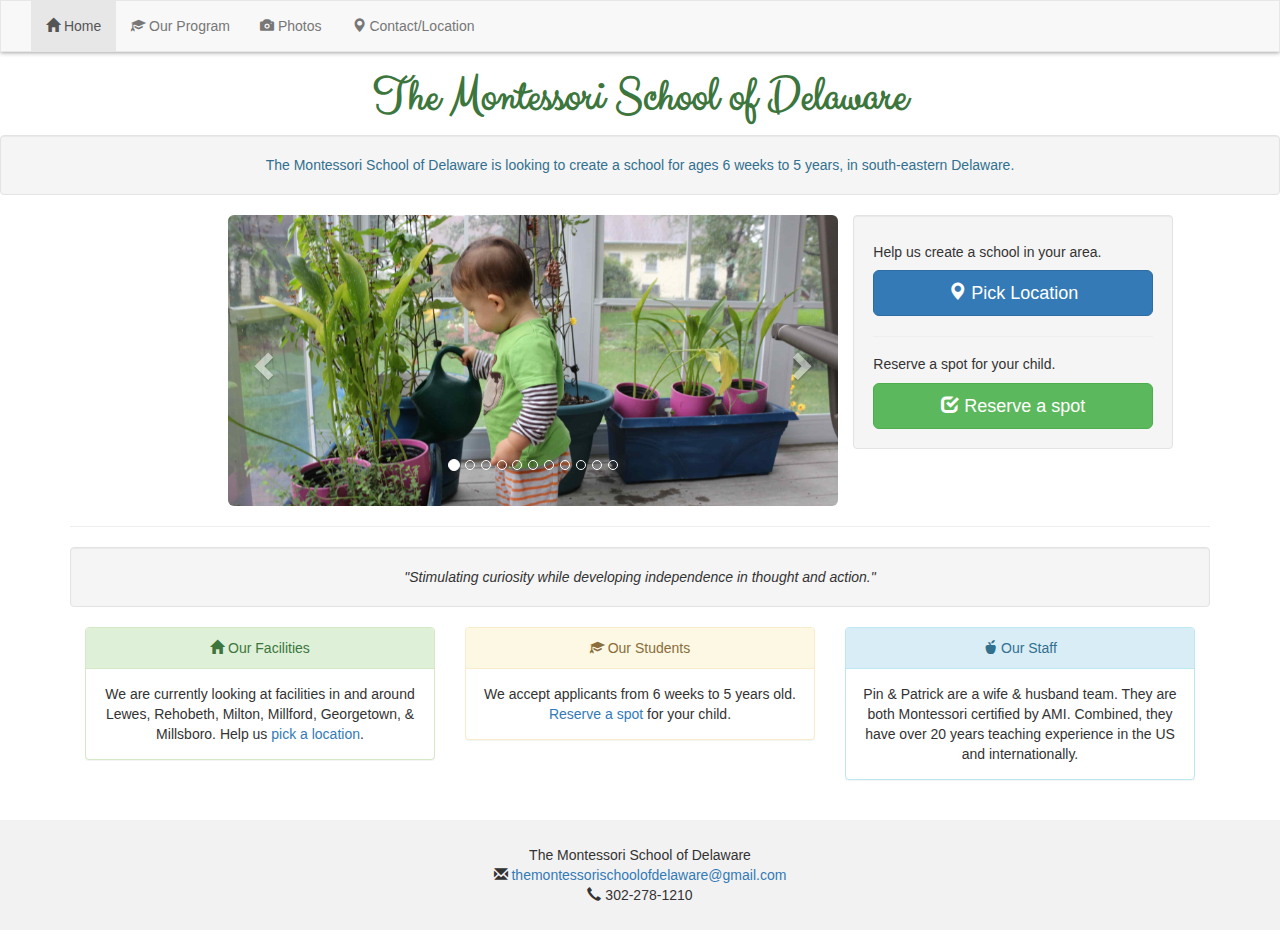
<file: index.htm>
<!DOCTYPE html>
<html lang="en">
<head>
  <title>The Montessori School of Delaware - Home</title>
  <meta charset="utf-8">
  <meta name="viewport" content="width=device-width, initial-scale=1">

  <!-- Bootstrap -->
  <link rel="stylesheet" href="css/bootstrap.min.css">

  <!-- Custom css for ALL pages on this site -->
  <link rel="stylesheet" href="css/montessoride.css">

  <!-- SPECIFIC ONLY TO THIS PAGE -->
  <meta name="description" content="A Montessori school in Delaware, with child care for infants, toddlers, and PreK." />

  <!-- Google Fonts -->
  <link href="https://fonts.googleapis.com/css?family=Clicker+Script" rel="stylesheet"> 

  <!-- Custom css specific to only this page -->
  <style>
    #title {
      font-family: 'Clicker Script', cursive;
      font-size: 48px;
      font-weight: bold;
    }

    .carousel-inner img {
        margin: auto;
        min-height:150px;
        margin: -7% 0 -12% 0;
    }

    .carousel-control.left,
    .carousel-control.right { background: none }

    .nav-stacked {
        text-align: right;
    }

  </style>
</head>
<body>

<nav class="navbar navbar-default">
  <div class="container-fluid">
    <div class="navbar-header">
      <button type="button" class="navbar-toggle" data-toggle="collapse" data-target="#myNavbar">
        <div style="display: inline-block;">
          <span class="icon-bar"></span>
          <span class="icon-bar"></span>
          <span class="icon-bar"></span>
        </div>
        <div style="display: inline-block;">
          &nbsp; Menu
        </div>
      </button>
    </div>
    <div class="collapse navbar-collapse" id="myNavbar">
      <ul class="nav navbar-nav">
        <li class="active"><a href="index.htm"><span class="glyphicon glyphicon-home"></span> Home</a></li>
        <li><a href="programs.htm"><span class="glyphicon glyphicon-education"></span> Our Program</a></li>
        <li><a href="photo.htm"><span class="glyphicon glyphicon-camera"></span> Photos</a></li>
        <li><a href="contact.htm"><span class="glyphicon glyphicon-map-marker"></span> Contact/Location</a></li>
      </ul>
    </div>
  </div>
</nav>

<div class="row text-center">
  <h1 id="title" class="text-success">
    The Montessori School of Delaware
  </h1>
</div>

<div class="well text-center alert-info">
  The Montessori School of Delaware is looking to create a school for ages 6 weeks to 5 years, in south-eastern Delaware.
</div>

<div class="row">
  <div class="col-sm-2"></div>

  <div id="myCarousel" class="carousel slide col-sm-6" data-ride="carousel">
      <!-- Indicators -->
      <ol class="carousel-indicators">
        <li data-target="#myCarousel" data-slide-to="0" class="active"></li>
        <li data-target="#myCarousel" data-slide-to="1"></li>
        <li data-target="#myCarousel" data-slide-to="2"></li>
        <li data-target="#myCarousel" data-slide-to="3"></li>
        <li data-target="#myCarousel" data-slide-to="4"></li>
        <li data-target="#myCarousel" data-slide-to="5"></li>
        <li data-target="#myCarousel" data-slide-to="6"></li>
        <li data-target="#myCarousel" data-slide-to="7"></li>
        <li data-target="#myCarousel" data-slide-to="8"></li>
        <li data-target="#myCarousel" data-slide-to="9"></li>
        <li data-target="#myCarousel" data-slide-to="10"></li>
      </ol>

      <!-- Wrapper for slides -->
      <div class="carousel-inner img-rounded" role="listbox">
        <div class="item active">
          <img src="img/photo/min/watering2-min.jpg" alt="Watering">
        </div>

        <div class="item">
          <img src="img/photo/min/constructive triangles-min.jpg" alt="constructive triangles">
        </div>

        <div class="item">
          <img src="img/photo/min/decimal cards-min.jpg" alt="decimal system cards">
        </div>

        <div class="item">
          <img src="img/photo/min/flower-min.jpg" alt="flower">
        </div>

        <div class="item">
          <img src="img/photo/min/geometry cabinet-min.jpg" alt="geometry cabinet">
        </div>

        <div class="item">
          <img src="img/photo/min/painting-min.jpg" alt="painting">
        </div>

        <div class="item">
          <img src="img/photo/min/100 board-min.jpg" alt="100 board">
        </div>

        <div class="item">
          <img src="img/photo/min/color tablets-min.jpg" alt="color tablets">
        </div>

        <div class="item">
          <img src="img/photo/min/button frame-min.jpg" alt="button frame">
        </div>

        <div class="item">
          <img src="img/photo/min/100 chain-min.jpg" alt="100 chain">
        </div>

        <div class="item">
          <img src="img/photo/min/beads-min.jpg" alt="beads">
        </div>
      </div>

    <!-- Controls -->
    <a class="left carousel-control" href="#myCarousel" role="button" data-slide="prev">
      <span class="glyphicon glyphicon-chevron-left" aria-hidden="true"></span>
      <span class="sr-only">Previous</span>
    </a>
    <a class="right carousel-control" href="#myCarousel" role="button" data-slide="next">
      <span class="glyphicon glyphicon-chevron-right" aria-hidden="true"></span>
      <span class="sr-only">Next</span>
    </a>

  </div>

  <!-- Important Buttons for joining the school -->
  <div class="col-sm-4 col-md-3 well">
    <h5>Help us create a school in your area.</h5>
    <a href="https://docs.google.com/forms/d/e/1FAIpQLSfREXKx29cumx2i7IqNEVNprNJoYH4GBVvTyLiAPHJCneejKg/viewform" target="_blank" class="btn btn-primary btn-lg btn-block" role="button">
      <span class="glyphicon glyphicon-map-marker"></span> Pick Location
    </a>
    <hr />
    <h5>Reserve a spot for your child.</h5>
    <a href="https://docs.google.com/forms/d/e/1FAIpQLSdY7S5QPE6HLM7XCAMHzVOMNDxOHmgaTepcUFPGVSX3EP75lA/viewform" target="_blank" class="btn btn-success btn-lg btn-block" role="button">
      <span class="glyphicon glyphicon-check"></span> Reserve a spot
    </a>
  </div>

</div>

<div class="container text-center">
  <!-- Quote -->
  <hr />
  <div class="well">
    <i>"Stimulating curiosity while developing independence in thought and action."</i>
  </div>

  <!-- School Basic Info -->
  <div class="col-sm-4">
    <div class="panel panel-success">
      <div class="panel-heading"><span class="glyphicon glyphicon-home"></span> Our Facilities</div>
      <div class="panel-body">We are currently looking at facilities in and around Lewes, Rehobeth, Milton, Millford, Georgetown, & Millsboro. 
          Help us <a href="https://docs.google.com/forms/d/e/1FAIpQLSfREXKx29cumx2i7IqNEVNprNJoYH4GBVvTyLiAPHJCneejKg/viewform" target="_blank" class="primary">
          pick a location</a>.
      </div>
    </div>
  </div>

  <div class="col-sm-4">
    <div class="panel panel-warning">
      <div class="panel-heading"><span class="glyphicon glyphicon-education"></span> Our Students</div>
      <div class="panel-body">
            We accept applicants from 6 weeks to 5 years old.
            <a href="https://docs.google.com/forms/d/e/1FAIpQLSdY7S5QPE6HLM7XCAMHzVOMNDxOHmgaTepcUFPGVSX3EP75lA/viewform" target="_blank" class="success">
            Reserve a spot</a> for your child.
      </div>
    </div>
  </div>

  <div class="col-sm-4">
    <div class="panel panel-info">
      <div class="panel-heading"><span class="glyphicon glyphicon-apple"></span> Our Staff</div>
      <div class="panel-body">Pin &amp; Patrick are a wife &amp; husband team.  They are both Montessori certified by AMI.  Combined, they have over 20 years teaching experience in the US and internationally.
      </div>
    </div>
  </div>

</div><br>

<div class="clearfix"></div>
<footer class="container-fluid text-center">
  The Montessori School of Delaware<br />
  <span class="glyphicon glyphicon-envelope"></span> 
  <a href="mailto:themontessorischoolofdelaware@gmail.com">themontessorischoolofdelaware@gmail.com</a><br />
  <span class="glyphicon glyphicon-earphone"></span> 302-278-1210
</footer>

<!-- jQuery & Bootstrap -->
<script src="js/jquery-3.1.1.min.js"></script>
<script src="js/bootstrap.min.js"></script>

</body>
</html>
</file>
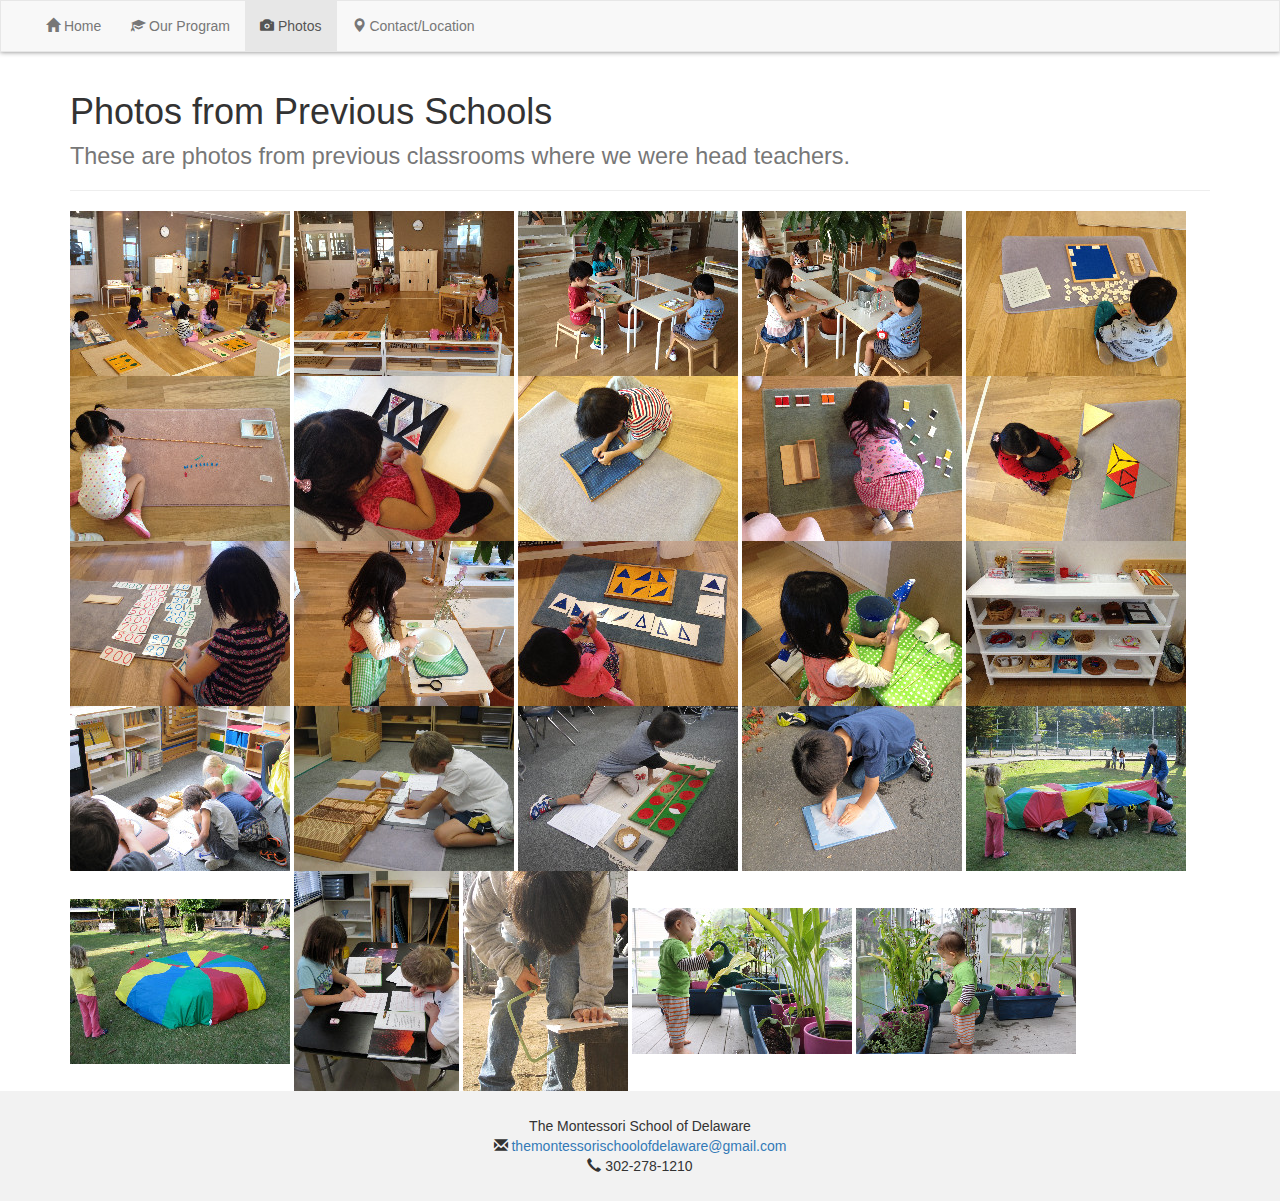
<file: photo.htm>
<!DOCTYPE html>
<html lang="en">
<head>
  <title>The Montessori School of Delaware - Photos</title>
  <meta charset="utf-8">
  <meta name="viewport" content="width=device-width, initial-scale=1">

  <!-- Bootstrap -->
  <link rel="stylesheet" href="css/bootstrap.min.css">

  <!-- Custom css for ALL pages on this site -->
  <link rel="stylesheet" href="css/montessoride.css">

  <!-- SPECIFIC ONLY TO THIS PAGE -->
  <!-- Bootstrap Image Gallery -->
  <link rel="stylesheet" href="css/blueimp-gallery.min.css">
  <link rel="stylesheet" href="css/bootstrap-image-gallery.min.css">

</head>
<body>

<nav class="navbar navbar-default">
  <div class="container-fluid">
    <div class="navbar-header">
      <button type="button" class="navbar-toggle" data-toggle="collapse" data-target="#myNavbar">
        <div style="display: inline-block;">
          <span class="icon-bar"></span>
          <span class="icon-bar"></span>
          <span class="icon-bar"></span>
        </div>
        <div style="display: inline-block;">
          &nbsp; Menu
        </div>
      </button>
    </div>
    <div class="collapse navbar-collapse" id="myNavbar">
      <ul class="nav navbar-nav">
        <li><a href="index.htm"><span class="glyphicon glyphicon-home"></span> Home</a></li>
        <li><a href="programs.htm"><span class="glyphicon glyphicon-education"></span> Our Program</a></li>
        <li class="active"><a href="photo.htm"><span class="glyphicon glyphicon-camera"></span> Photos</a></li>
        <li><a href="contact.htm"><span class="glyphicon glyphicon-map-marker"></span> Contact/Location</a></li>
      </ul>
    </div>
  </div>
</nav>

<div class="container">
  <div class="page-header">
    <h1>Photos from Previous Schools<br />
      <small>
        These are photos from previous classrooms where we were head teachers.
      </small>
    </h1>
  </div>

  <!-- The Bootstrap Image Gallery lightbox, should be a child element of the document body -->
  <div id="blueimp-gallery" class="blueimp-gallery blueimp-gallery-controls" data-use-bootstrap-modal="false">
      <!-- The container for the modal slides -->
      <div class="slides"></div>
      <!-- Controls for the borderless lightbox -->
      <h3 class="title"></h3>
      <a class="prev">‹</a>
      <a class="next">›</a>
      <a class="close">×</a>
      <a class="play-pause"></a>
      <ol class="indicator"></ol>
      <!-- The modal dialog, which will be used to wrap the lightbox content -->
      <div class="modal fade">
          <div class="modal-dialog">
              <div class="modal-content">
                  <div class="modal-header">
                      <button type="button" class="close" aria-hidden="true">&times;</button>
                      <h4 class="modal-title"></h4>
                  </div>
                  <div class="modal-body next"></div>
                  <div class="modal-footer">
                      <button type="button" class="btn btn-default pull-left prev">
                          <i class="glyphicon glyphicon-chevron-left"></i>
                          Previous
                      </button>
                      <button type="button" class="btn btn-primary next">
                          Next
                          <i class="glyphicon glyphicon-chevron-right"></i>
                      </button>
                  </div>
              </div>
          </div>
      </div>
  </div>

  <div id="links">
      <a href="img/photo/min/room-min.jpg" title="PreK - Concurrent Activities" data-gallery>
          <img src="img/photo/thumbnail/room_tn.jpg" alt="PreK - Concurrent Activities">
      </a>
      <a href="img/photo/min/room2-min.jpg" title="Concurrent Activities" data-gallery>
          <img src="img/photo/thumbnail/room2_tn.jpg" alt="Concurrent Activities">
      </a>
      <a href="img/photo/min/room3-min.jpg" title="Concurrent Activities" data-gallery>
          <img src="img/photo/thumbnail/room3_tn.jpg" alt="Concurrent Activities">
      </a>
      <a href="img/photo/min/room4-min.jpg" title="Concurrent Activities" data-gallery>
          <img src="img/photo/thumbnail/room4_tn.jpg" alt="Concurrent Activities">
      </a>
      <a href="img/photo/min/100 board-min.jpg" title="100 Board" data-gallery>
          <img src="img/photo/thumbnail/100 board_tn.jpg" alt="100 Board">
      </a>
      <a href="img/photo/min/100 chain-min.jpg" title="100 Chain" data-gallery>
          <img src="img/photo/thumbnail/100 chain_tn.jpg" alt="100 Chain">
      </a>
      <a href="img/photo/min/beads-min.jpg" title="Crafts" data-gallery>
          <img src="img/photo/thumbnail/beads_tn.jpg" alt="Crafts">
      </a>
      <a href="img/photo/min/button frame-min.jpg" title="Care of Self - Button Frame" data-gallery>
          <img src="img/photo/thumbnail/button frame_tn.jpg" alt="Care of Self - Button Frame">
      </a>
      <a href="img/photo/min/color tablets-min.jpg" title="Color Tablets" data-gallery>
          <img src="img/photo/thumbnail/color tablets_tn.jpg" alt="Color Tablets">
      </a>
      <a href="img/photo/min/constructive triangles-min.jpg" title="Constructive Triangles" data-gallery>
          <img src="img/photo/thumbnail/constructive triangles_tn.jpg" alt="Constructive Triangles">
      </a>
      <a href="img/photo/min/decimal cards-min.jpg" title="Units, Tens, Hundreds, Thousands" data-gallery>
          <img src="img/photo/thumbnail/decimal cards_tn.jpg" alt="Units, Tens, Hundreds, Thousands">
      </a>
      <a href="img/photo/min/flower-min.jpg" title="Care of Environment - Flower Cutting" data-gallery>
          <img src="img/photo/thumbnail/flower_tn.jpg" alt="Care of Environment - Flower Cutting">
      </a>
      <a href="img/photo/min/geometry cabinet-min.jpg" title="Geometry Cabinet - Triangles" data-gallery>
          <img src="img/photo/thumbnail/geometry cabinet_tn.jpg" alt="Geometry Cabinet - Triangles">
      </a>
      <a href="img/photo/min/painting-min.jpg" title="Painting Geometric Solids" data-gallery>
          <img src="img/photo/thumbnail/painting_tn.jpg" alt="Painting Geometric Solids">
      </a>
      <a href="img/photo/min/shelf-min.jpg" title="A shelf with various activities for practical life skills" data-gallery>
          <img src="img/photo/thumbnail/shelf_tn.jpg" alt="A shelf with various activities for practical life skills">
      </a>
      <a href="img/photo/min/elemGroupMath-min.jpg" title="Elementary - Group Math" data-gallery>
          <img src="img/photo/thumbnail/elemGroupMath_tn.jpg" alt="Elementary - Group Math">
      </a>
      <a href="img/photo/min/elemAddition-min.jpg" title="4-digit Addition with Beads" data-gallery>
          <img src="img/photo/thumbnail/elemAddition_tn.jpg" alt="4-digit Addition with Beads">
      </a>
      <a href="img/photo/min/elemFractions2-min.jpg" title="Fractions" data-gallery>
          <img src="img/photo/thumbnail/elemFractions2_tn.jpg" alt="Fractions">
      </a>
      <a href="img/photo/min/elemLeafPrints-min.jpg" title="Leaf Prints" data-gallery>
          <img src="img/photo/thumbnail/elemLeafPrints_tn.jpg" alt="Leaf Prints">
      </a>
      <a href="img/photo/min/elemParachute1-min.jpg" title="Parachute 1" data-gallery>
          <img src="img/photo/thumbnail/elemParachute1_tn.jpg" alt="Parachute 1">
      </a>
      <a href="img/photo/min/elemParachute2-min.jpg" title="Parachute 2" data-gallery>
          <img src="img/photo/thumbnail/elemParachute2_tn.jpg" alt="Parachute 2">
      </a>
      <a href="img/photo/min/elemBookReports-min.jpg" title="Elementary - Research" data-gallery>
          <img src="img/photo/thumbnail/elemBookReports_tn.jpg" alt="Elementary - Research">
      </a>
      <a href="img/photo/min/elemSawing-min.jpg" title="Elementary - Wood Work" data-gallery>
          <img src="img/photo/thumbnail/elemSawing_tn.jpg" alt="Elementary - Wood Work">
      </a>
      <a href="img/photo/min/watering1-min.jpg" title="Toddler - Care of Plants" data-gallery>
          <img src="img/photo/thumbnail/watering1_tn.jpg" alt="Toddler - Care of Plants">
      </a>
      <a href="img/photo/min/watering2-min.jpg" title="Toddler - Care of Plants" data-gallery>
          <img src="img/photo/thumbnail/watering2_tn.jpg" alt="Toddler - Care of Plants">
      </a>
  </div>
</div>

<div class="clearfix"></div>
<footer class="container-fluid text-center">
  The Montessori School of Delaware<br />
  <span class="glyphicon glyphicon-envelope"></span> 
  <a href="mailto:themontessorischoolofdelaware@gmail.com">themontessorischoolofdelaware@gmail.com</a><br />
  <span class="glyphicon glyphicon-earphone"></span> 302-278-1210
</footer>

<!-- jQuery & Bootstrap -->
<script src="js/jquery-3.1.1.min.js"></script>
<script src="js/bootstrap.min.js"></script>

<!-- SPECIFIC ONLY TO THIS PAGE -->
<!-- Bootstrap Image Gallery -->
<script src="js/jquery.blueimp-gallery.min.js"></script>
<script src="js/bootstrap-image-gallery.min.js"></script>


</body>
</html>
</file>
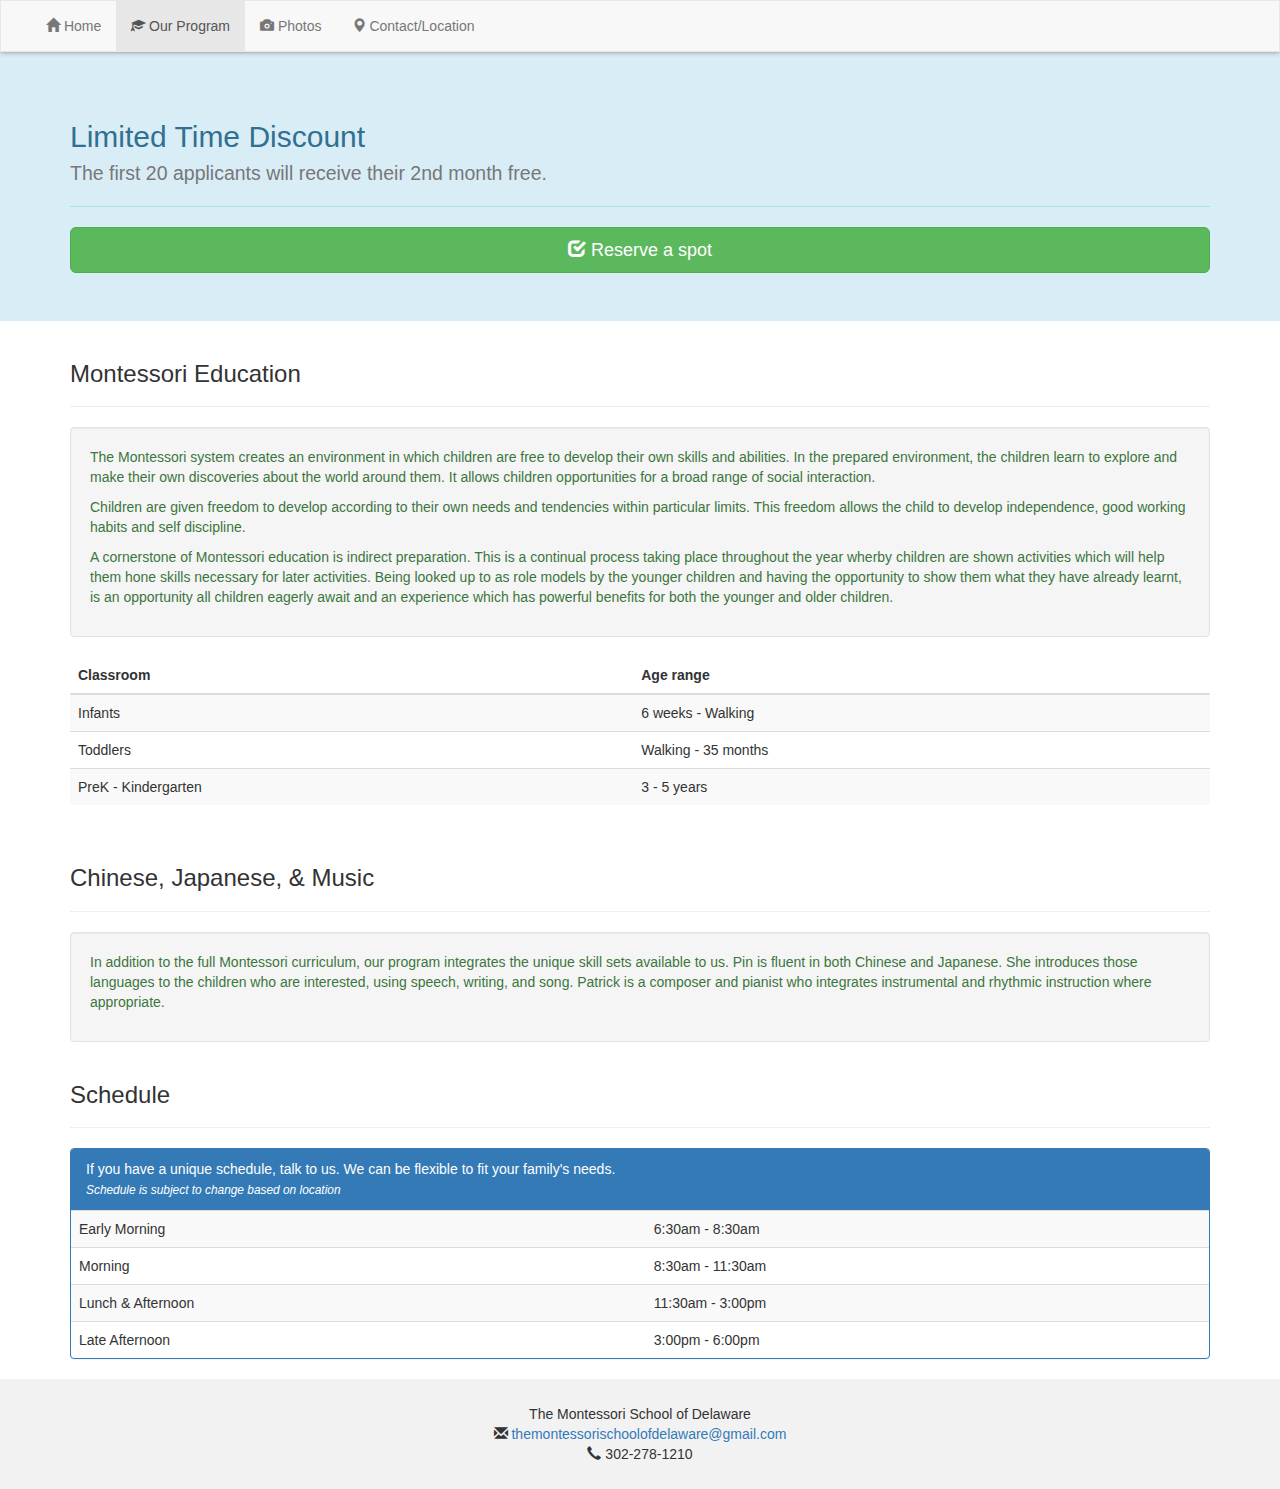
<file: programs.htm>
<!DOCTYPE html>
<html lang="en">
<head>
  <title>The Montessori School of Delaware - Programs</title>
  <meta charset="utf-8">
  <meta name="viewport" content="width=device-width, initial-scale=1">

  <!-- Bootstrap -->
  <link rel="stylesheet" href="css/bootstrap.min.css">

  <!-- Custom css for ALL pages on this site -->
  <link rel="stylesheet" href="css/montessoride.css">

  </head>
<body>

<nav class="navbar navbar-default">
  <div class="container-fluid">
    <div class="navbar-header">
      <button type="button" class="navbar-toggle" data-toggle="collapse" data-target="#myNavbar">
        <div style="display: inline-block;">
          <span class="icon-bar"></span>
          <span class="icon-bar"></span>
          <span class="icon-bar"></span>
        </div>
        <div style="display: inline-block;">
          &nbsp; Menu
        </div>
      </button>
    </div>
    <div class="collapse navbar-collapse" id="myNavbar">
      <ul class="nav navbar-nav">
        <li><a href="index.htm"><span class="glyphicon glyphicon-home"></span> Home</a></li>
        <li class="active"><a href="programs.htm"><span class="glyphicon glyphicon-education"></span> Our Program</a></li>
        <li><a href="photo.htm"><span class="glyphicon glyphicon-camera"></span> Photos</a></li>
        <li><a href="contact.htm"><span class="glyphicon glyphicon-map-marker"></span> Contact/Location</a></li>
      </ul>
    </div>
  </div>
</nav>

<div class="jumbotron alert-info">
  <div class="container">
    <h2>Limited Time Discount<br />
      <small>The first 20 applicants will receive their 2nd month free.</small>
    </h2>

    <hr />

    <a href="https://docs.google.com/forms/d/e/1FAIpQLSdY7S5QPE6HLM7XCAMHzVOMNDxOHmgaTepcUFPGVSX3EP75lA/viewform" target="_blank" class="btn btn-success btn-lg btn-block" role="button">
      <span class="glyphicon glyphicon-check"></span> Reserve a spot
    </a>
  </div>
</div>

<div class="container">

  <div class="page-header">
      <h3>Montessori Education</h3>
  </div>

  <div class="well alert-success">
    <p>
      The Montessori system creates an environment in which children are free to develop their own skills and abilities. In the prepared environment, the children learn to explore and make their own discoveries about the world around them. It allows children opportunities for a broad range of social interaction.
    </p><p>
      Children are given freedom to develop according to their own needs and tendencies within particular limits. This freedom allows the child to develop independence, good working habits and self discipline.
    </p><p>
      A cornerstone of Montessori education is indirect preparation. This is a continual process taking place throughout the year wherby children are shown activities which will help them hone skills necessary for later activities. Being looked up to as role models by the younger children and having the opportunity to show them what they have already learnt, is an opportunity all children eagerly await and an experience which has powerful benefits for both the younger and older children.
    </p>
  </div>

  <div class="table-responsive"> 
    <table class="table table-striped">

      <thead>
        <tr>
          <th>Classroom</th>
          <th>Age range</th>
          <!-- <th>Monthly</th> -->
        </tr>
      </thead>

      <tbody>
        <tr>
          <td>Infants</td>
          <td>6 weeks - Walking</td>
          <!-- <td>$900</td> -->
        </tr><tr>
          <td>Toddlers</td>
          <td>Walking - 35 months</td>
          <!-- <td>$850</td> -->
        </tr><tr>
          <td>PreK - Kindergarten</td>
          <td>3 - 5 years</td>
          <!-- <td>$800</td> -->
        </tr>
      </tbody>

    </table>
  </div>

  <div class="page-header">
      <h3>Chinese, Japanese, &amp; Music</h3>
  </div>

  <div class="well alert-success">
    <p>
      In addition to the full Montessori curriculum, our program integrates the unique skill sets available to us.  Pin is fluent in both Chinese and Japanese.  She introduces those languages to the children who are interested, using speech, writing, and song.  Patrick is a composer and pianist who integrates instrumental and rhythmic instruction where appropriate.
    </p>
  </div>

  <div class="page-header">
      <h3>Schedule</h3>
  </div>

  <div class="panel panel-primary">
    <div class="panel-heading">
      If you have a unique schedule, talk to us.  We can be flexible to fit your family's needs.
      <br /><i><small>Schedule is subject to change based on location</small></i>
    </div>
    <div class="table-responsive"> 
      <table class="table table-striped">

        <tbody>
          <tr>
            <td>Early Morning</td>
            <td>6:30am - 8:30am</td>
          </tr><tr>
            <td>Morning</td>
            <td>8:30am - 11:30am</td>
          </tr><tr>
            <td>Lunch &amp; Afternoon</td>
            <td>11:30am - 3:00pm</td>
          </tr><tr>
            <td>Late Afternoon</i></td>
            <td>3:00pm - 6:00pm</td>
          </tr>
        </tbody>

      </table>
    </div>
  </div>

</div>

<div class="clearfix"></div>
<footer class="container-fluid text-center">
  The Montessori School of Delaware<br />
  <span class="glyphicon glyphicon-envelope"></span> 
  <a href="mailto:themontessorischoolofdelaware@gmail.com">themontessorischoolofdelaware@gmail.com</a><br />
  <span class="glyphicon glyphicon-earphone"></span> 302-278-1210
</footer>

<!-- jQuery & Bootstrap -->
<script src="js/jquery-3.1.1.min.js"></script>
<script src="js/bootstrap.min.js"></script>

</body>
</html>
</file>
<file: css/montessoride.css>
.navbar {
  margin-bottom: 0;
  border-radius: 0;
  box-shadow: 0px 0px 5px grey;
}

/* Fix for horizontal scroll bar appearing */
.row {
  margin-left: 0px;
  margin-right: 0px;
}

.jumbotron {
  margin-bottom: 0;
}

/* Add a gray background color and some padding to the footer */
footer {
  background-color: #f2f2f2;
  padding: 25px;
}
</file>
<file: css/blueimp-gallery.min.css>
@charset "UTF-8";.blueimp-gallery,.blueimp-gallery>.slides>.slide>.slide-content{position:absolute;top:0;right:0;bottom:0;left:0;-moz-backface-visibility:hidden}.blueimp-gallery>.slides>.slide>.slide-content{margin:auto;width:auto;height:auto;max-width:100%;max-height:100%;opacity:1}.blueimp-gallery{position:fixed;z-index:999999;overflow:hidden;background:#000;background:rgba(0,0,0,.9);opacity:0;display:none;direction:ltr;-ms-touch-action:none;touch-action:none}.blueimp-gallery-carousel{position:relative;z-index:auto;margin:1em auto;padding-bottom:56.25%;box-shadow:0 0 10px #000;-ms-touch-action:pan-y;touch-action:pan-y}.blueimp-gallery-display{display:block;opacity:1}.blueimp-gallery>.slides{position:relative;height:100%;overflow:hidden}.blueimp-gallery-carousel>.slides{position:absolute}.blueimp-gallery>.slides>.slide{position:relative;float:left;height:100%;text-align:center;-webkit-transition-timing-function:cubic-bezier(.645,.045,.355,1);-moz-transition-timing-function:cubic-bezier(.645,.045,.355,1);-ms-transition-timing-function:cubic-bezier(.645,.045,.355,1);-o-transition-timing-function:cubic-bezier(.645,.045,.355,1);transition-timing-function:cubic-bezier(.645,.045,.355,1)}.blueimp-gallery,.blueimp-gallery>.slides>.slide>.slide-content{-webkit-transition:opacity .2s linear;-moz-transition:opacity .2s linear;-ms-transition:opacity .2s linear;-o-transition:opacity .2s linear;transition:opacity .2s linear}.blueimp-gallery>.slides>.slide-loading{background:url(../img/loading.gif) center no-repeat;background-size:64px 64px}.blueimp-gallery>.slides>.slide-loading>.slide-content{opacity:0}.blueimp-gallery>.slides>.slide-error{background:url(../img/error.png) center no-repeat}.blueimp-gallery>.slides>.slide-error>.slide-content{display:none}.blueimp-gallery>.next,.blueimp-gallery>.prev{position:absolute;top:50%;left:15px;width:40px;height:40px;margin-top:-23px;font-family:"Helvetica Neue",Helvetica,Arial,sans-serif;font-size:60px;font-weight:100;line-height:30px;color:#fff;text-decoration:none;text-shadow:0 0 2px #000;text-align:center;background:#222;background:rgba(0,0,0,.5);-webkit-box-sizing:content-box;-moz-box-sizing:content-box;box-sizing:content-box;border:3px solid #fff;-webkit-border-radius:23px;-moz-border-radius:23px;border-radius:23px;opacity:.5;cursor:pointer;display:none}.blueimp-gallery>.next{left:auto;right:15px}.blueimp-gallery>.close,.blueimp-gallery>.title{position:absolute;top:15px;left:15px;margin:0 40px 0 0;font-size:20px;line-height:30px;color:#fff;text-shadow:0 0 2px #000;opacity:.8;display:none}.blueimp-gallery>.close{padding:15px;right:15px;left:auto;margin:-15px;font-size:30px;text-decoration:none;cursor:pointer}.blueimp-gallery>.play-pause{position:absolute;right:15px;bottom:15px;width:15px;height:15px;background:url(../img/play-pause.png) 0 0 no-repeat;cursor:pointer;opacity:.5;display:none}.blueimp-gallery-playing>.play-pause{background-position:-15px 0}.blueimp-gallery>.close:hover,.blueimp-gallery>.next:hover,.blueimp-gallery>.play-pause:hover,.blueimp-gallery>.prev:hover,.blueimp-gallery>.title:hover{color:#fff;opacity:1}.blueimp-gallery-controls>.close,.blueimp-gallery-controls>.next,.blueimp-gallery-controls>.play-pause,.blueimp-gallery-controls>.prev,.blueimp-gallery-controls>.title{display:block;-webkit-transform:translateZ(0);-moz-transform:translateZ(0);-ms-transform:translateZ(0);-o-transform:translateZ(0);transform:translateZ(0)}.blueimp-gallery-left>.prev,.blueimp-gallery-right>.next,.blueimp-gallery-single>.next,.blueimp-gallery-single>.play-pause,.blueimp-gallery-single>.prev{display:none}.blueimp-gallery>.close,.blueimp-gallery>.next,.blueimp-gallery>.play-pause,.blueimp-gallery>.prev,.blueimp-gallery>.slides>.slide>.slide-content{-webkit-user-select:none;-khtml-user-select:none;-moz-user-select:none;-ms-user-select:none;user-select:none}body:last-child .blueimp-gallery>.slides>.slide-error{background-image:url(../img/error.svg)}body:last-child .blueimp-gallery>.play-pause{width:20px;height:20px;background-size:40px 20px;background-image:url(../img/play-pause.svg)}body:last-child .blueimp-gallery-playing>.play-pause{background-position:-20px 0}.blueimp-gallery>.indicator{position:absolute;top:auto;right:15px;bottom:15px;left:15px;margin:0 40px;padding:0;list-style:none;text-align:center;line-height:10px;display:none}.blueimp-gallery>.indicator>li{display:inline-block;width:9px;height:9px;margin:6px 3px 0 3px;-webkit-box-sizing:content-box;-moz-box-sizing:content-box;box-sizing:content-box;border:1px solid transparent;background:#ccc;background:rgba(255,255,255,.25) center no-repeat;border-radius:5px;box-shadow:0 0 2px #000;opacity:.5;cursor:pointer}.blueimp-gallery>.indicator>.active,.blueimp-gallery>.indicator>li:hover{background-color:#fff;border-color:#fff;opacity:1}.blueimp-gallery-controls>.indicator{display:block;-webkit-transform:translateZ(0);-moz-transform:translateZ(0);-ms-transform:translateZ(0);-o-transform:translateZ(0);transform:translateZ(0)}.blueimp-gallery-single>.indicator{display:none}.blueimp-gallery>.indicator{-webkit-user-select:none;-khtml-user-select:none;-moz-user-select:none;-ms-user-select:none;user-select:none}.blueimp-gallery>.slides>.slide>.video-content>img{position:absolute;top:0;right:0;bottom:0;left:0;margin:auto;width:auto;height:auto;max-width:100%;max-height:100%;-moz-backface-visibility:hidden}.blueimp-gallery>.slides>.slide>.video-content>video{position:absolute;top:0;left:0;width:100%;height:100%}.blueimp-gallery>.slides>.slide>.video-content>iframe{position:absolute;top:100%;left:0;width:100%;height:100%;border:none}.blueimp-gallery>.slides>.slide>.video-playing>iframe{top:0}.blueimp-gallery>.slides>.slide>.video-content>a{position:absolute;top:50%;right:0;left:0;margin:-64px auto 0;width:128px;height:128px;background:url(../img/video-play.png) center no-repeat;opacity:.8;cursor:pointer}.blueimp-gallery>.slides>.slide>.video-content>a:hover{opacity:1}.blueimp-gallery>.slides>.slide>.video-playing>a,.blueimp-gallery>.slides>.slide>.video-playing>img{display:none}.blueimp-gallery>.slides>.slide>.video-content>video{display:none}.blueimp-gallery>.slides>.slide>.video-playing>video{display:block}.blueimp-gallery>.slides>.slide>.video-loading>a{background:url(../img/loading.gif) center no-repeat;background-size:64px 64px}body:last-child .blueimp-gallery>.slides>.slide>.video-content:not(.video-loading)>a{background-image:url(../img/video-play.svg)}/*# sourceMappingURL=blueimp-gallery.min.css.map */
</file>
